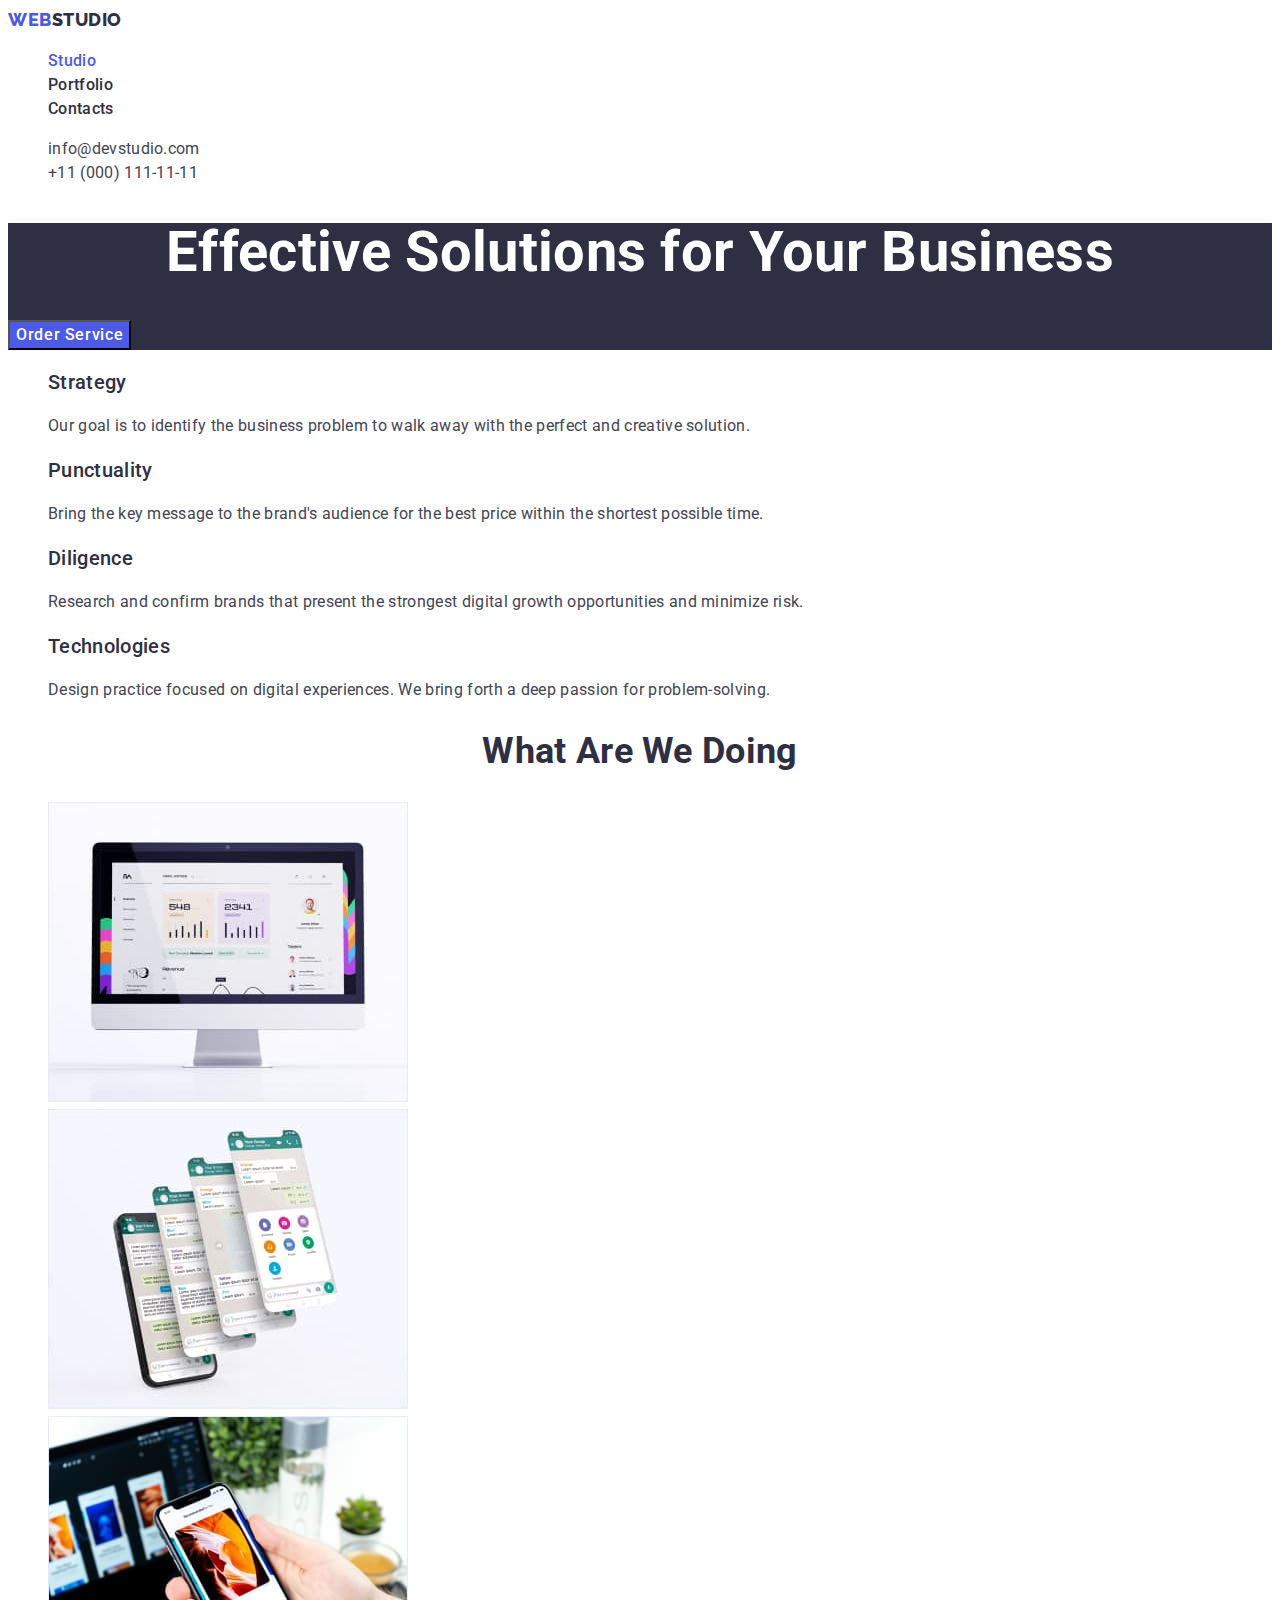
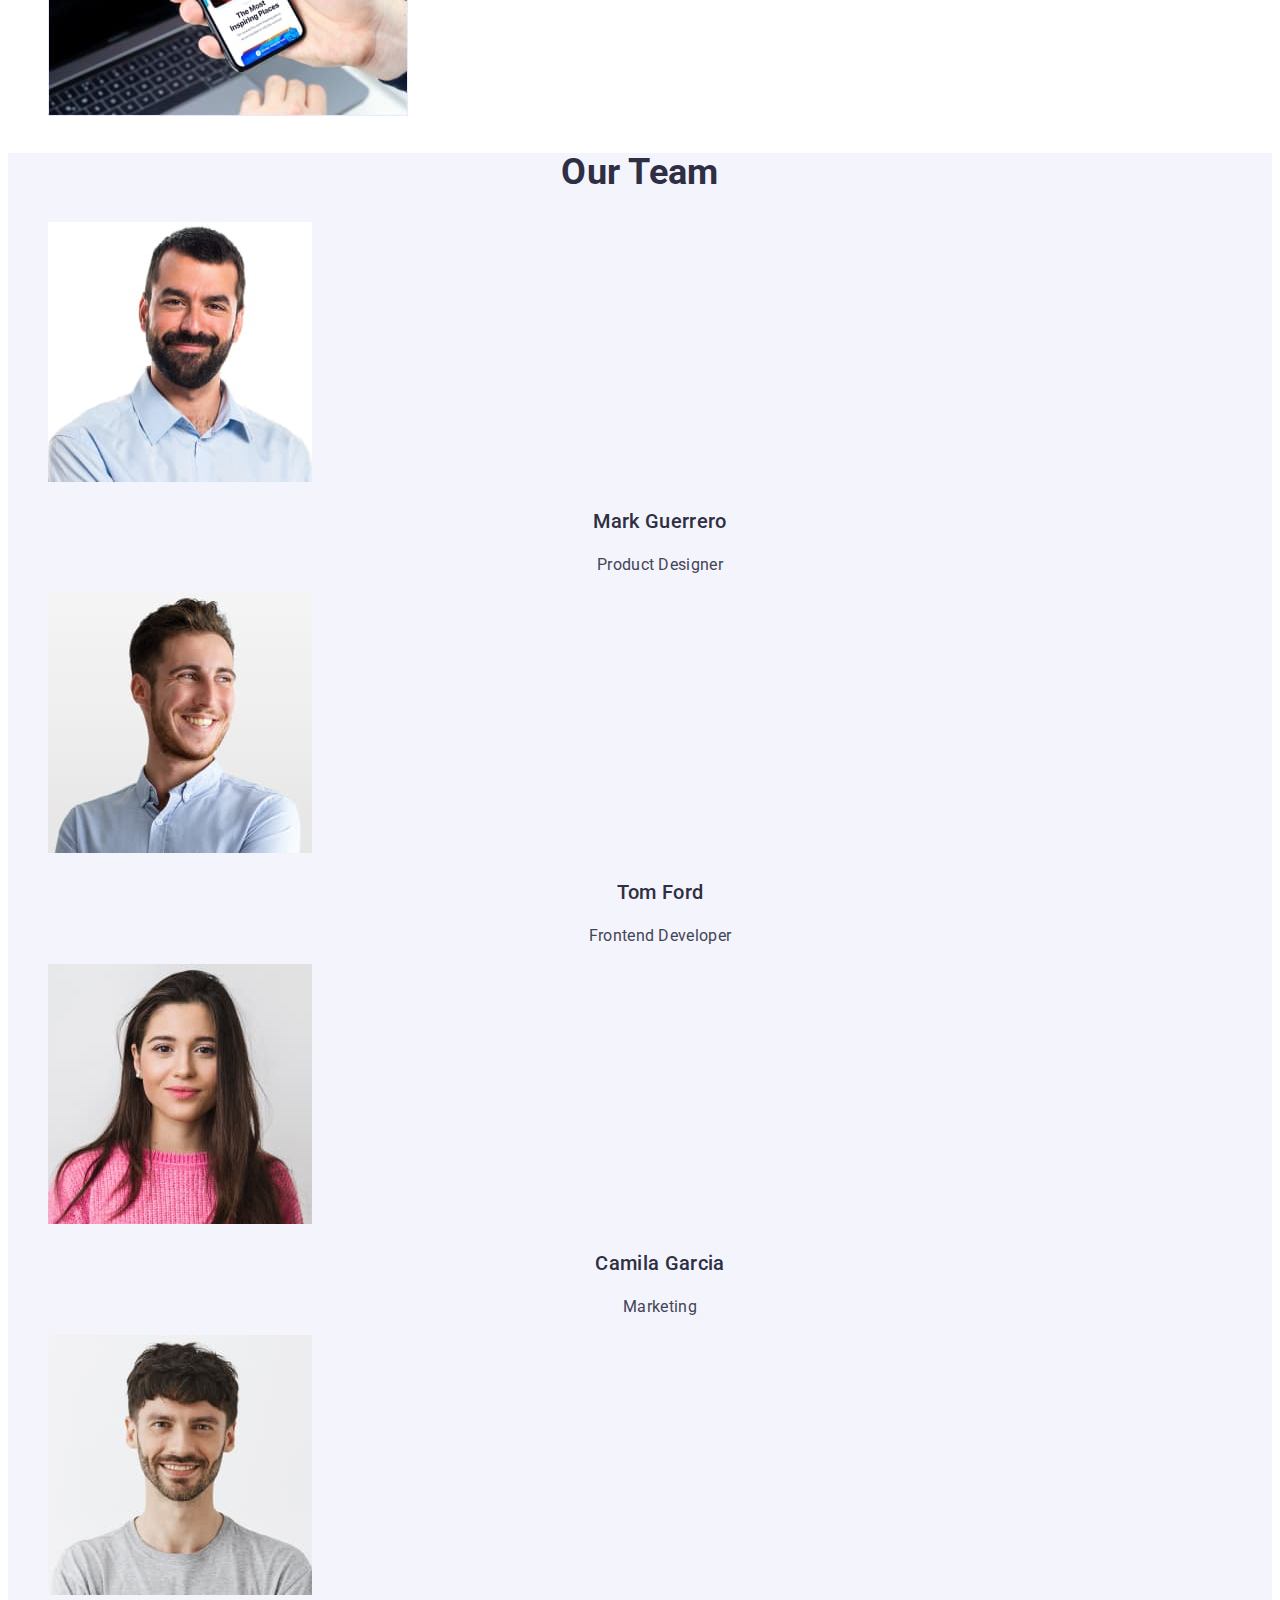
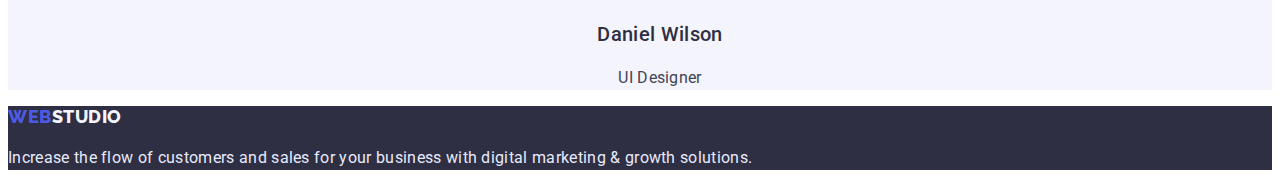
<file: index.html>
<!DOCTYPE html>
<html lang="en">
  <head>
    <meta charset="UTF-8" />
    <meta http-equiv="X-UA-Compatible" content="IE=edge" />
    <meta name="viewport" content="width=device-width, initial-scale=1.0" />
    <title>Web Studio</title>
    <link rel="preconnect" href="https://fonts.googleapis.com" />
    <link rel="preconnect" href="https://fonts.gstatic.com" crossorigin />
    <link
      href="https://fonts.googleapis.com/css2?family=Raleway:wght@800&family=Roboto:wght@400;500;700;900&display=swap"
      rel="stylesheet"
    />
    <link rel="stylesheet" href="./css/styles.css" />
  </head>
  <body>
    <header class="page-header">
      <nav class="nav">
        <a href="./index.html" class="header-logo link">
          <span class="accent">Web</span>Studio
        </a>
        <ul class="site-nav list">
          <li class="nav-item">
            <a href="./index.html" class="nav-link link current">Studio</a>
          </li>
          <li class="nav-item">
            <a href="./portfolio.html" class="nav-link link">Portfolio</a>
          </li>
          <li class="nav-item">
            <a href="" class="nav-link link">Contacts</a>
          </li>
        </ul>
      </nav>
      <address class="address">
        <ul class="address-list list">
          <li class="address-item">
            <a href="mailto:info@devstudio.com" class="address-link link"
              >info@devstudio.com</a
            >
          </li>
          <li class="address-item">
            <a href="tel:+110001111111" class="address-link link"
              >+11 (000) 111-11-11</a
            >
          </li>
        </ul>
      </address>
    </header>

    <main class="page-main">
      <!-- Hero section -->
      <section class="hero">
        <h1 class="hero-title">Effective Solutions for Your Business</h1>
        <button type="button" class="hero-btn">Order Service</button>
      </section>
      <!-- /Hero section -->

      <!-- Principles of work section -->
      <section class="principles">
        <h2 class="principles-title title visually-hidden">
          Principles of work
        </h2>
        <ul class="principles-list list">
          <li>
            <h3 class="principles-subtitle subtitle">Strategy</h3>
            <p class="principles-desc">
              Our goal is to identify the business problem to walk away with the
              perfect and creative solution.
            </p>
          </li>
          <li>
            <h3 class="principles-subtitle subtitle">Punctuality</h3>
            <p class="principles-desc">
              Bring the key message to the brand's audience for the best price
              within the shortest possible time.
            </p>
          </li>
          <li>
            <h3 class="principles-subtitle subtitle">Diligence</h3>
            <p class="principles-desc">
              Research and confirm brands that present the strongest digital
              growth opportunities and minimize risk.
            </p>
          </li>
          <li>
            <h3 class="principles-subtitle subtitle">Technologies</h3>
            <p class="principles-desc">
              Design practice focused on digital experiences. We bring forth a
              deep passion for problem-solving.
            </p>
          </li>
        </ul>
      </section>
      <!-- /Principles of work section -->

      <!-- What are we doing section -->
      <section class="product">
        <h2 class="product-title title">What are we doing</h2>
        <ul class="product-list list">
          <li class="product-item">
            <img
              src="./images/what-are-we-doing-1.jpg"
              alt="An example of work  on the monitor"
              width="360"
              height="300"
            />
          </li>
          <li class="product-item">
            <img
              src="./images/what-are-we-doing-2.jpg"
              alt="An example of work on a
            smartphone"
              width="360"
              height="300"
            />
          </li>
          <li class="product-item">
            <img
              src="./images/what-are-we-doing-3.jpg"
              alt="An example of work on a laptop and a smartphone"
              width="360"
              height="300"
            />
          </li>
        </ul>
      </section>
      <!-- /What are we doing section -->

      <!-- Our Team -->
      <section class="team">
        <h2 class="team-title title">Our Team</h2>
        <ul class="team-list list">
          <li class="team-item">
            <img
              src="./images/our-team-1.jpg"
              alt="Photo of the employee"
              width="264"
              height="260"
            />
            <h3 class="team-subtitle subtitle">Mark Guerrero</h3>
            <p class="team-desc">Product Designer</p>
          </li>
          <li class="team-item">
            <img
              src="./images/our-team-2.jpg"
              alt="Photo of the employee"
              width="264"
              height="260"
            />
            <h3 class="team-subtitle subtitle">Tom Ford</h3>
            <p class="team-desc">Frontend Developer</p>
          </li>
          <li class="team-item">
            <img
              src="./images/our-team-3.jpg"
              alt="Photo of the employee"
              width="264"
              height="260"
            />
            <h3 class="team-subtitle subtitle">Camila Garcia</h3>
            <p class="team-desc">Marketing</p>
          </li>
          <li class="team-item">
            <img
              src="./images/our-team-4.jpg"
              alt="Photo of the employee"
              width="264"
              height="260"
            />
            <h3 class="team-subtitle subtitle">Daniel Wilson</h3>
            <p class="team-desc">UI Designer</p>
          </li>
        </ul>
      </section>
      <!-- /Our Team -->
    </main>

    <footer class="page-footer">
      <a href="./index.html" class="footer-logo link">
        <span class="accent">Web</span>Studio
      </a>
      <p class="footer-desc">
        Increase the flow of customers and sales for your business with digital
        marketing & growth solutions.
      </p>
    </footer>
  </body>
</html>
</file>
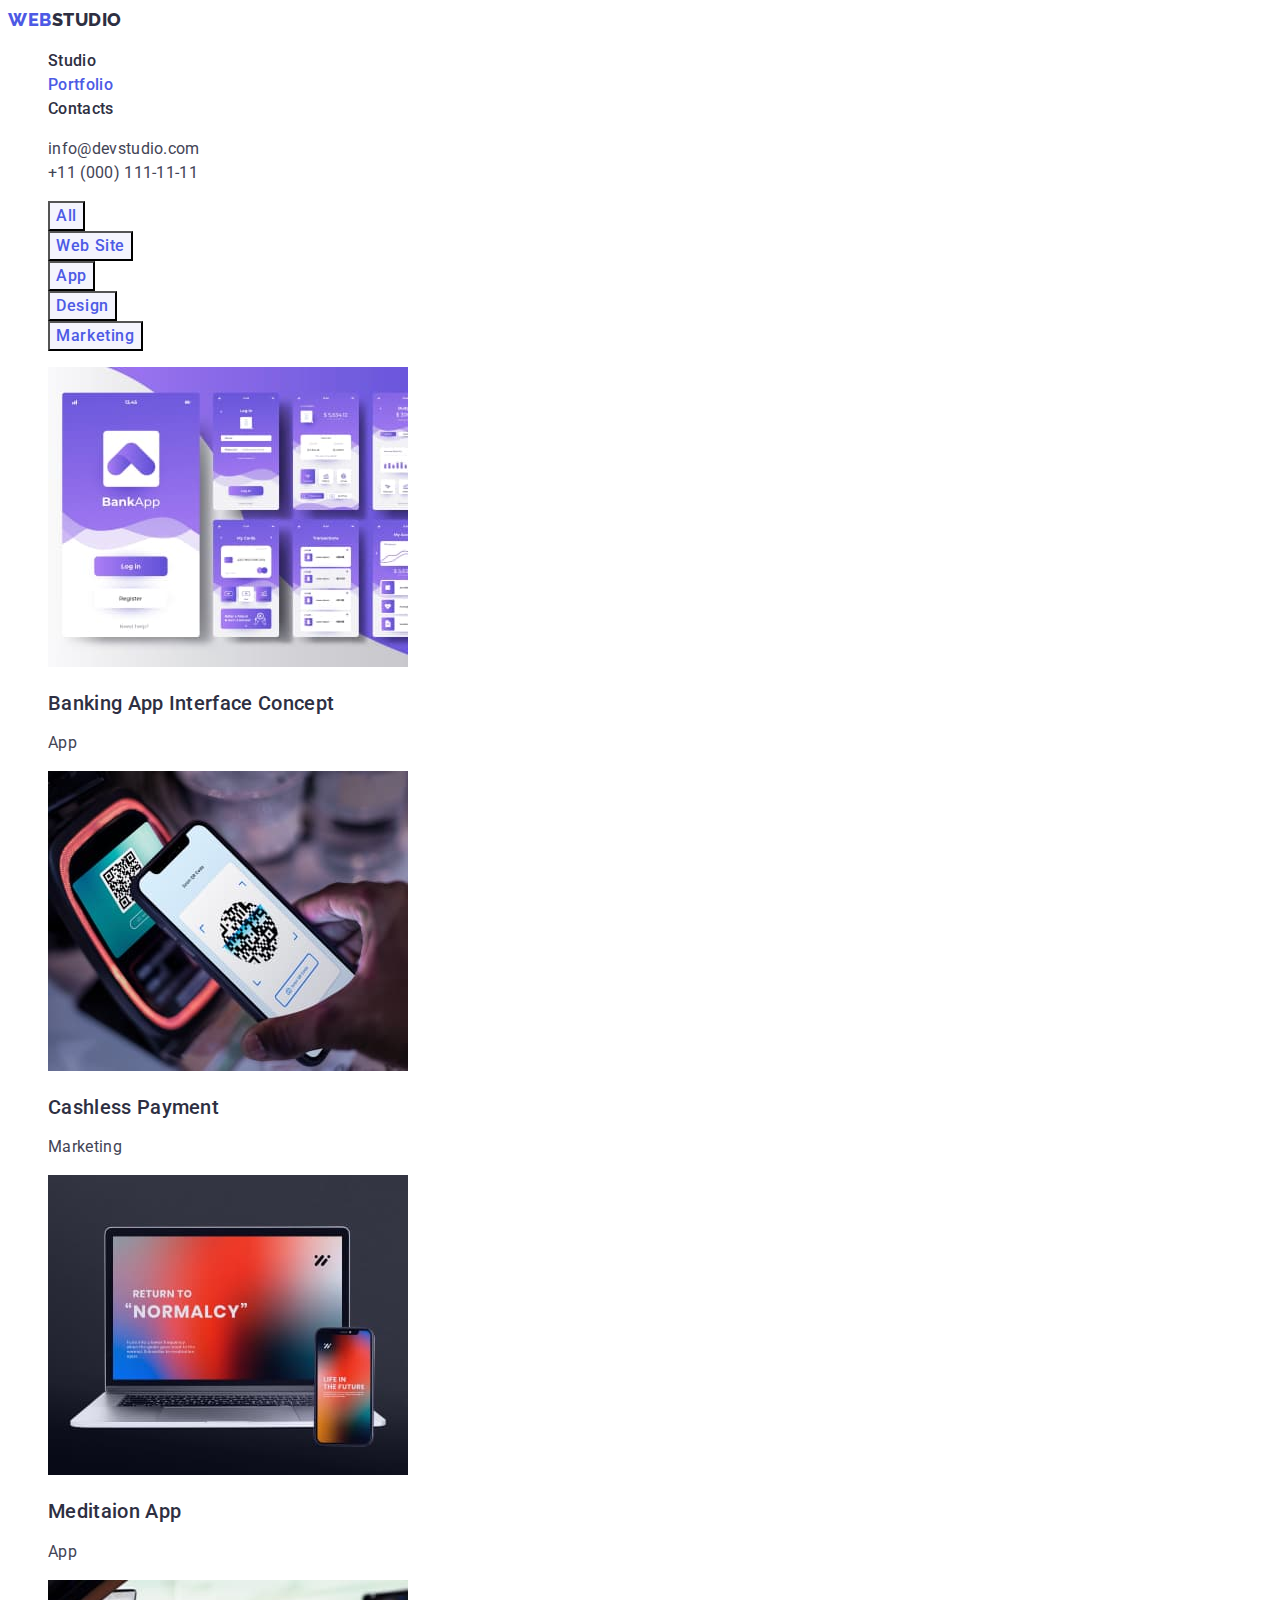
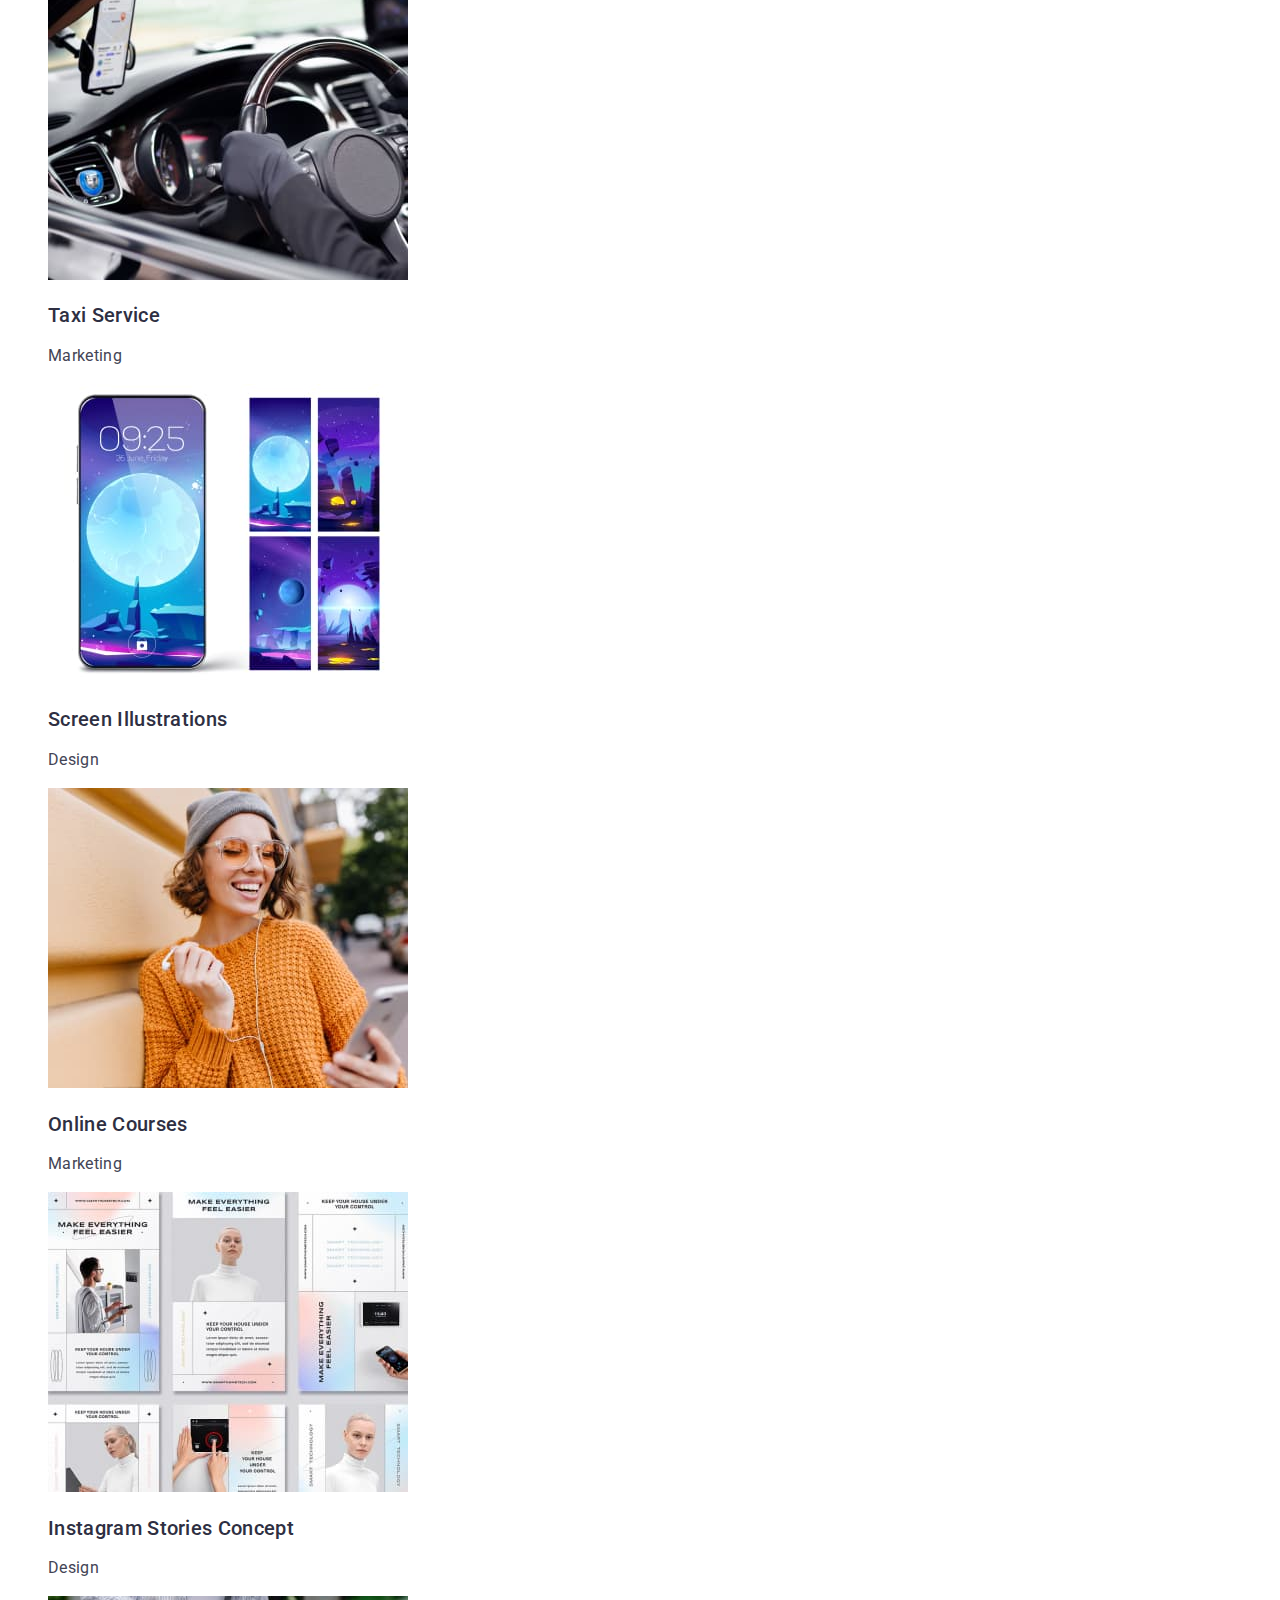
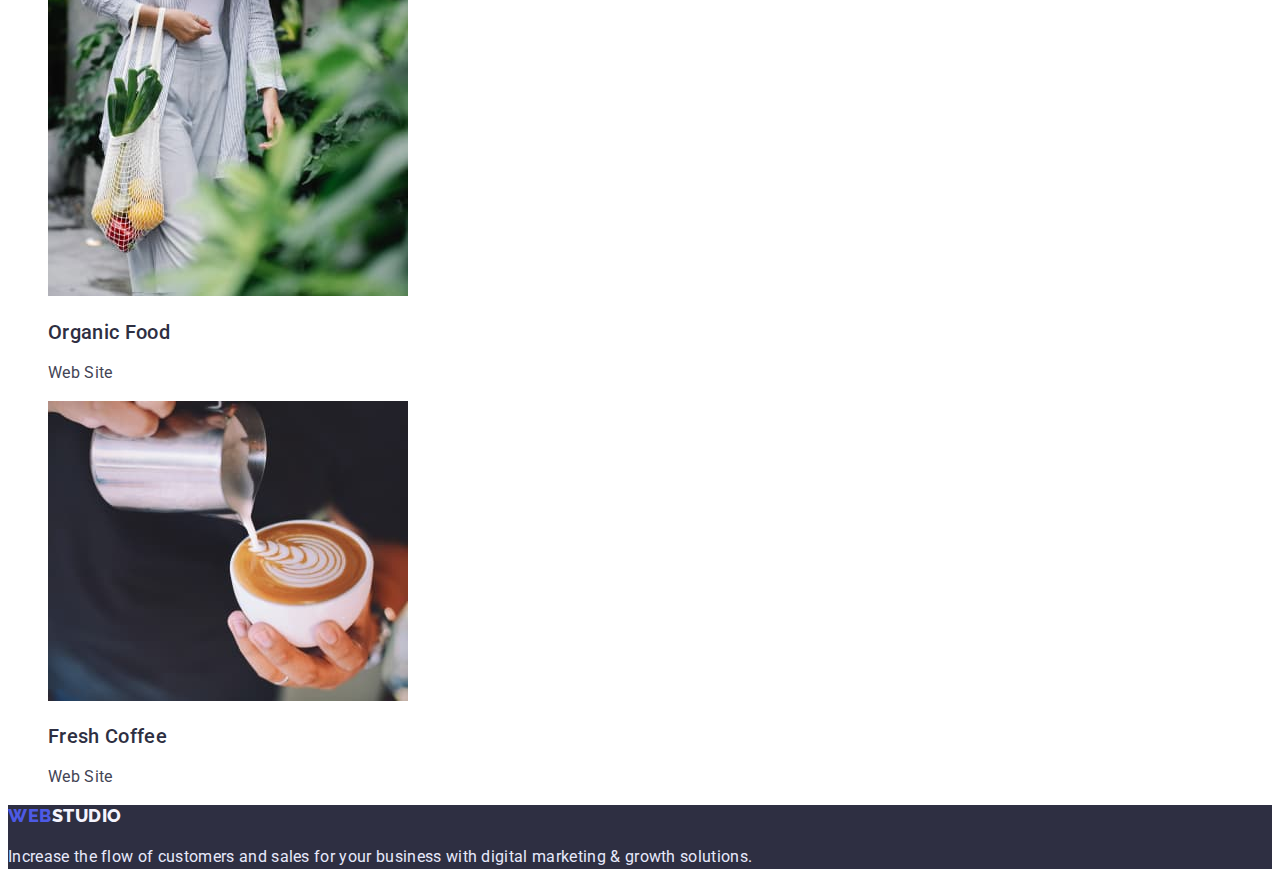
<file: portfolio.html>
<!DOCTYPE html>
<html lang="en">
  <head>
    <meta charset="UTF-8" />
    <meta http-equiv="X-UA-Compatible" content="IE=edge" />
    <meta name="viewport" content="width=device-width, initial-scale=1.0" />
    <title>Portfolio</title>
    <link rel="preconnect" href="https://fonts.googleapis.com" />
    <link rel="preconnect" href="https://fonts.gstatic.com" crossorigin />
    <link
      href="https://fonts.googleapis.com/css2?family=Raleway:wght@800&family=Roboto:wght@400;500;700;900&display=swap"
      rel="stylesheet"
    />
    <link rel="stylesheet" href="./css/styles.css" />
  </head>
  <body>
    <header class="page-header">
      <nav class="nav">
        <a href="./index.html" class="header-logo link">
          <span class="accent">Web</span>Studio
        </a>
        <ul class="site-nav list">
          <li class="nav-item">
            <a href="./index.html" class="nav-link link">Studio</a>
          </li>
          <li class="nav-item">
            <a href="./portfolio.html" class="nav-link link current"
              >Portfolio</a
            >
          </li>
          <li class="nav-item">
            <a href="" class="nav-link link">Contacts</a>
          </li>
        </ul>
      </nav>
      <address class="address">
        <ul class="address-list list">
          <li class="address-item">
            <a href="mailto:info@devstudio.com" class="address-link link"
              >info@devstudio.com</a
            >
          </li>
          <li class="address-item">
            <a href="tel:+110001111111" class="address-link link"
              >+11 (000) 111-11-11</a
            >
          </li>
        </ul>
      </address>
    </header>

    <main class="portfolio-main">
      <!-- Portfolio section -->
      <section class="portfolio">
        <h1 class="portfolio-title title visually-hidden">Portfolio</h1>
        <ul class="portfolio-list-filter list">
          <li class="portfolio-item-filter">
            <button type="button" class="portfolio-btn">All</button>
          </li>
          <li class="portfolio-item-filter">
            <button type="button" class="portfolio-btn">Web Site</button>
          </li>
          <li class="portfolio-item-filter">
            <button type="button" class="portfolio-btn">App</button>
          </li>
          <li class="portfolio-item-filter">
            <button type="button" class="portfolio-btn">Design</button>
          </li>
          <li class="portfolio-item-filter">
            <button type="button" class="portfolio-btn">Marketing</button>
          </li>
        </ul>

        <ul class="portfolio-list-product list">
          <li class="portfolio-item-product">
            <img
              src="./images/portfolio/portfolio-1.jpg"
              alt="Example of work"
              width="360"
              height="300"
            />
            <h2 class="portfolio-subtitle subtitle">
              Banking App Interface Concept
            </h2>
            <p class="portfolio-desc">App</p>
          </li>
          <li class="portfolio-item-product">
            <img
              src="./images/portfolio/portfolio-2.jpg"
              alt="Example of work"
              width="360"
              height="300"
            />
            <h2 class="portfolio-subtitle subtitle">Cashless Payment</h2>
            <p class="portfolio-desc">Marketing</p>
          </li>
          <li class="portfolio-item-product">
            <img
              src="./images/portfolio/portfolio-3.jpg"
              alt="Example of work"
              width="360"
              height="300"
            />
            <h2 class="portfolio-subtitle subtitle">Meditaion App</h2>
            <p class="portfolio-desc">App</p>
          </li>
          <li class="portfolio-item-product">
            <img
              src="./images/portfolio/portfolio-4.jpg"
              alt="Example of work"
              width="360"
              height="300"
            />
            <h2 class="portfolio-subtitle subtitle">Taxi Service</h2>
            <p class="portfolio-desc">Marketing</p>
          </li>
          <li class="portfolio-item-product">
            <img
              src="./images/portfolio/portfolio-5.jpg"
              alt="Example of work"
              width="360"
              height="300"
            />
            <h2 class="portfolio-subtitle subtitle">Screen Illustrations</h2>
            <p class="portfolio-desc">Design</p>
          </li>
          <li class="portfolio-item-product">
            <img
              src="./images/portfolio/portfolio-6.jpg"
              alt="Example of work"
              width="360"
              height="300"
            />
            <h2 class="portfolio-subtitle subtitle">Online Courses</h2>
            <p class="portfolio-desc">Marketing</p>
          </li>
          <li class="portfolio-item-product">
            <img
              src="./images/portfolio/portfolio-7.jpg"
              alt="Example of work"
              width="360"
              height="300"
            />
            <h2 class="portfolio-subtitle subtitle">
              Instagram Stories Concept
            </h2>
            <p class="portfolio-desc">Design</p>
          </li>
          <li class="portfolio-item-product">
            <img
              src="./images/portfolio/portfolio-8.jpg"
              alt="Example of work"
              width="360"
              height="300"
            />
            <h2 class="portfolio-subtitle subtitle">Organic Food</h2>
            <p class="portfolio-desc">Web Site</p>
          </li>
          <li class="portfolio-item-product">
            <img
              src="./images/portfolio/portfolio-9.jpg"
              alt="Example of work"
              width="360"
              height="300"
            />
            <h2 class="portfolio-subtitle subtitle">Fresh Coffee</h2>
            <p class="portfolio-desc">Web Site</p>
          </li>
        </ul>
      </section>
      <!-- /Portfolio section -->
    </main>

    <footer class="page-footer">
      <a href="./index.html" class="footer-logo link">
        <span class="accent">Web</span>Studio
      </a>
      <p class="footer-desc">
        Increase the flow of customers and sales for your business with digital
        marketing & growth solutions.
      </p>
    </footer>
  </body>
</html>
</file>
<file: css/styles.css>
:root{
--main-color:#434455; 
--secondary-color:#2E2F42;
--accent-color:#4D5AE5; 
--white-color: #FFFFFF;
--main-font-size: 16px;
--main-line-height:1.5;
--main-letter-spacing:0.02em; 
} 

body{
    font-family: 'Roboto', sans-serif;
    color: var(--main-color);
    font-size: var(--main-font-size);
    line-height: var(--main-line-height);
    letter-spacing: var(--main-letter-spacing);
}


.list{ 
   list-style-type: none; 
}
.link{ 
   text-decoration: none; 
}
.nav-link.current{
    color: var(--accent-color);
}
.title{
    font-weight: 700;
    font-size: 36px;
    line-height: 1.11;
    text-align: center;
    text-transform: capitalize;
    color: var(--secondary-color);
}
.subtitle{
    font-weight: 500;
    font-size: 20px;
    line-height: 1.2;
    color: var(--secondary-color);
}

.visually-hidden {
  position: absolute;
  width: 1px;
  height: 1px;
  margin: -1px;
  border: 0;
  padding: 0;
  white-space: nowrap;
  clip-path: inset(100%);
  clip: rect(0 0 0 0);
  overflow: hidden;
}
/* --------------------------Studio page-------------------------- */

/*Header*/ 
.header-logo {
   font-family: 'Raleway', sans-serif;
   font-weight: 800;
   font-size: 18px;
   line-height: 1.33;
   letter-spacing: 0.03em;
   text-transform: uppercase; 
   color:var(--secondary-color);
} 
.accent{
   color: var(--accent-color); 
} 
.nav-link {
   font-weight: 500;
   color: var(--secondary-color); 
} 

.address-link {
   font-style: normal;
   color: var(--main-color);
}
.nav-link:hover,
.nav-link:focus{
    color: var(--accent-color);
}
.address-link:hover,
.address-link:focus{
    color: var(--accent-color);
}
/*/Header*/

/* Hero */
.hero{
    background-color: var(--secondary-color);
}
.hero-title{
    font-weight: 700;
    font-size: 56px;
    line-height: 1.07;
    text-align: center;
    color: var(--white-color)
}
.hero-btn{
    font-family: inherit;
    font-weight: 500;
    font-size: inherit;
    line-height: inherit; 
    align-items: center;
    letter-spacing: 0.04em;
    background-color: var(--accent-color);
    color: var(--white-color);
    cursor: pointer;
}
.hero-btn:hover,
.hero-btn:focus{
    background-color: #404BBF;
}
/* /Hero */

/* Our Team */
.team{
    background-color: #F4F4FD;
}
.team-subtitle{
    text-align: center;
}
.team-desc{
    text-align: center;
}
/* /Our Team */

/* Footer */
.page-footer{
    background-color: var(--secondary-color);
}
.footer-logo{
    font-family: 'Raleway';
    font-weight: 800;
    font-size: 18px;
    line-height: 1.17;
    letter-spacing: 0.03em;
    text-transform: uppercase;
    color: #F4F4FD;
}
.footer-desc{
    color:#E7E9FC;
}
/* /Footer */

/* --------------------------/Studio page-------------------------- */

/* --------------------------Portfolio page-------------------------- */
.portfolio-btn{
    font-family: inherit;
    font-weight: 500;
    font-size: inherit;
    line-height: inherit;
    text-align: center;
    letter-spacing: 0.04em;
    background-color: #F4F4FD;
    color: var(--accent-color);
    cursor: pointer;
}

.portfolio-btn:hover,
.portfolio-btn:focus{
    background-color: #404BBF;
    color: var(--white-color);
}
/* --------------------------/Portfolio page-------------------------- */
</file>
